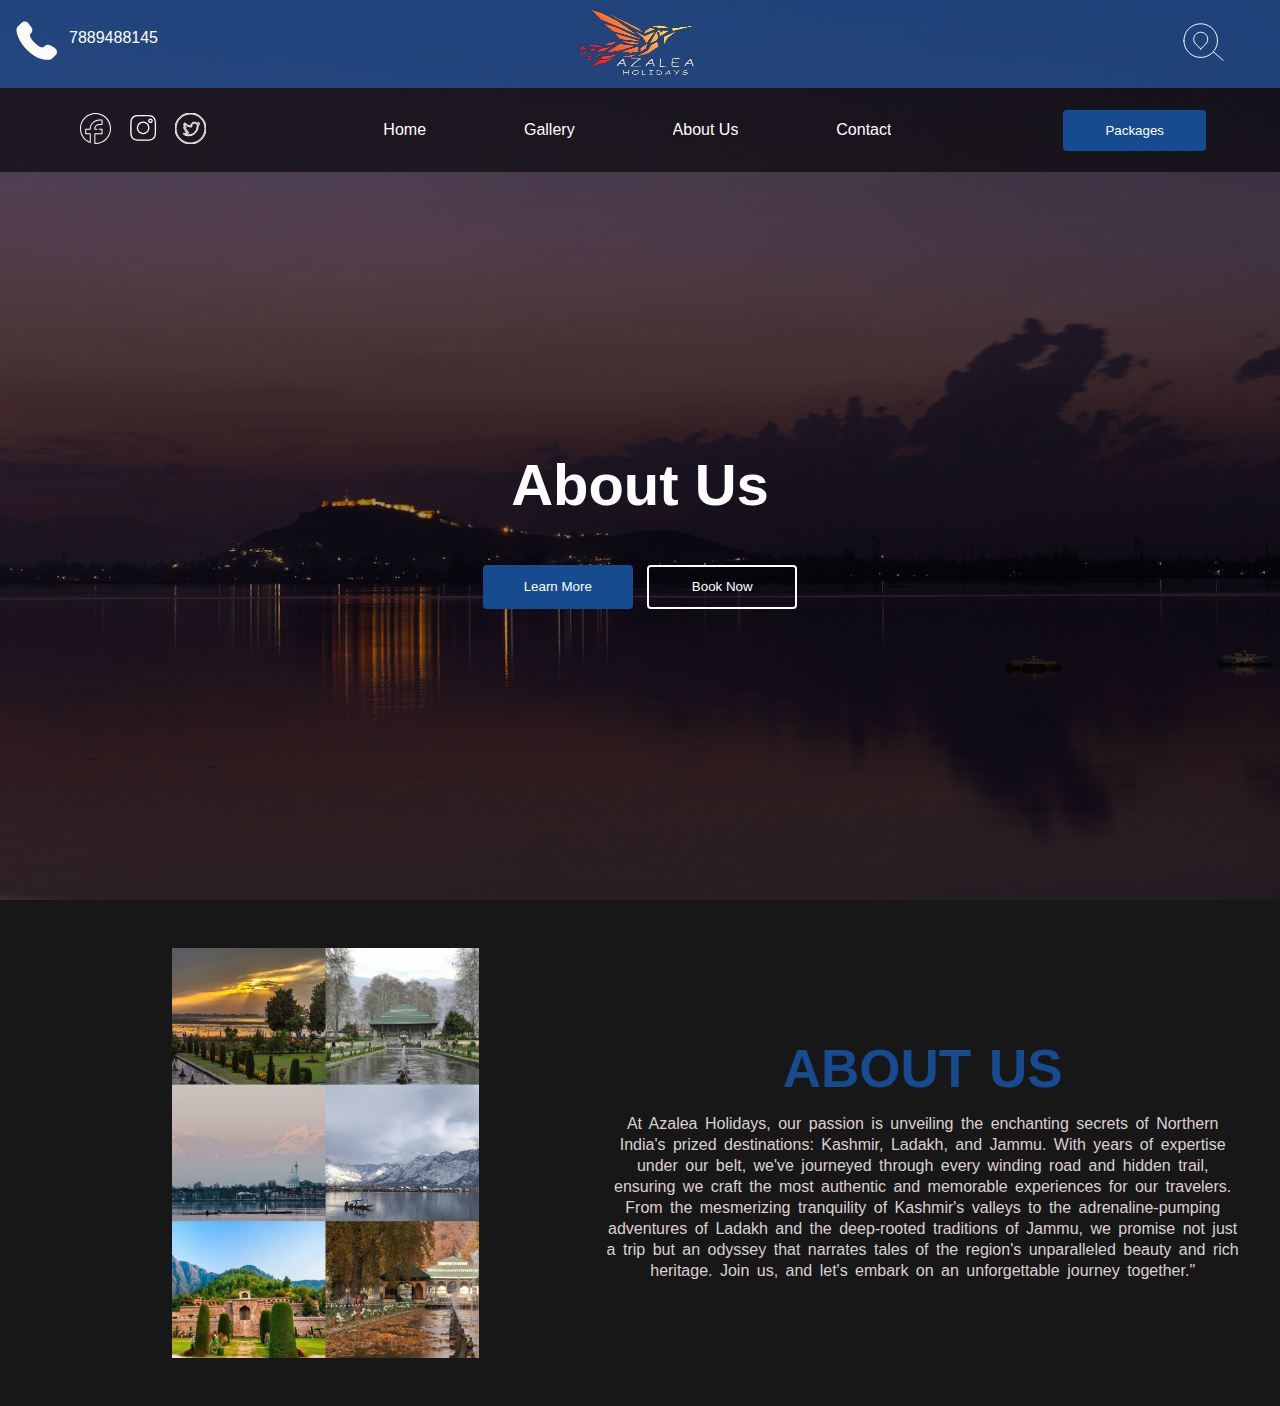
<file: html/about.html>
<!DOCTYPE html>
<html lang="en">
<head>
    <meta charset="UTF-8">
    <meta name="viewport" content="width=device-width, initial-scale=1.0">
    <title>AZALEA</title>
    <link rel="stylesheet" href="/css/style.css">
    <link rel="stylesheet" href="/css/about.css">
</head>
<body>
    <div class="home about">
        <div class="home-one">
            <div class="left">
                <img src="/images/phone.svg" alt="">
                <p>7889488145<p>
            </div>
            <img src="/images/logo.png" alt="">
            <div class="search">
                <img src="/images/search.svg" alt="">
            </div>
        </div>
        <div  id="burger" class="burger">
            <div class="line"></div>
            <div class="line"></div>
            <div class="line"></div>
        </div>
        <div  id="navigation" class="navigation">
            <div class="left">
                <img src="/images/facebook.svg" alt="">
                <img src="/images/insta.svg" alt="">
                <img src="/images/twitter.svg" alt="">
            </div>
            <ul>
                <li><a href="/index.html">Home</a></li>
                <li><a href="/html/gallery.html">Gallery</a></li>
                <li><a href="/html/about.html">About Us</a></li>
                <li><a href="/html/contact.html">Contact</a></li>
            </ul>
            <button class="btn">Packages</button>
        </div>
        <div class="home-main">
            <h1>About Us</h1>
            
            <div class="buttons">
                <button class="btn"><a href="/html/about.html">Learn More</a></button>
                <button class="btn btna"><a href="https://wa.me/+917889488145">Book Now</a></button>
            </div>
        </div>
    </div>
    <div class="about-main">
        <div class="about-left">
            <img src="/images/collage.jpg" alt="">
        </div>
        <div class="about-right">
            <h1>ABOUT US</h1>
            <p>At Azalea Holidays, our passion is unveiling the enchanting secrets of Northern India's prized destinations: Kashmir, Ladakh, and Jammu. With years of expertise under our belt, we've journeyed through every winding road and hidden trail, ensuring we craft the most authentic and memorable experiences for our travelers. From the mesmerizing tranquility of Kashmir's valleys to the adrenaline-pumping adventures of Ladakh and the deep-rooted traditions of Jammu, we promise not just a trip but an odyssey that narrates tales of the region's unparalleled beauty and rich heritage. Join us, and let's embark on an unforgettable journey together."</p>
        </div>
    </div>
    <script src="/index.js"></script>
</body>
</html>
</file>
<file: css/style.css>
*{
    padding: 0%;
    margin: 0%;
    list-style: none;
    text-decoration: none;
    font-family: 'Montserrat', sans-serif;
    overflow-x: hidden;
    /* box-sizing: border-box; */
}

body {
    background-color: white;
    color: white;
}

.home
{
    height: 100vh;
    width: 100%;
    background: url('/images/gulmarg.jpg') no-repeat center center/cover;
    box-shadow: inset 0 0 0 1000px rgba(0,0,0,.4);
    display: flex;
    align-items: center;
    flex-direction: column;
    /* background-attachment: fixed; */
    /* position: absolute; */
    /* margin-bottom: 4rem; */
}

.about{
    background: url('/images/about-home.jpg') no-repeat center center/cover;
}

.navigation
{

    width: 100%;
    height: 84px;
    display: flex;
    align-items: center;
    justify-content: space-evenly;
    background-color: rgba(0,0,0,.6);
    position: relative;
}

.left img
{
    width: 31px;
    margin: 6px;
}

.navigation ul
{
    width: 55%;
    display: flex;
    align-items: center;
    justify-content: space-evenly;
}

.navigation a
{
    color: white;
    transition: 0.5s ease-in;
}
.navigation a:hover
{
    color: #1752a0;

}

.btn
{
    width: 143px;
    height: 41px;
    border-radius: 4px;
    outline: none;
    border: none;
    background-color: #174B90;
    color: white;

}

.home-one
{
    top: 2%;
    width: 100%;
    display: flex;
    align-items: center;
    justify-content: space-between;
    background-color: rgba(23, 75, 144,.7);
    /* background-color: rgba(224, 68, 11,.6); */
}

.home-one img
{
    width: 153px;
    height: 84px;
}

.home-one .left
{
    display: flex;
    align-items: center;
    justify-content:center;
}

.home-one .left img
{
    width: 57px;
    height: 54px;
}


.home-one .left p
{
    margin-bottom: 12px;
}

.home-main
{
    height: 80vh;
    width: 100%;
    display: flex;
    align-items: center;
    justify-content: center;
    text-align: center;
    flex-direction: column;
}

.home-main h1
{
    font-size: 58px;
    margin-bottom: 10px;
}

.buttons
{
    margin-top: 32px;

}

.buttons .btn
{
    width: 150px;
    height: 44px;
    margin: 5px;
}

.btna
{
    background-color: transparent;
    border: 2px solid white;
}

.enquire
{
    margin: 0 auto;
    width: 90%;
    height: 74%;
    display: flex;
    align-items: center;
    justify-content: center;
    background-color: rgba(23, 75, 144);
    position: absolute;
    top: 23%;
    left: 5%;  
    z-index: 5;  
    padding: 1rem 0;
    /* overflow-y: hidden; */
}

#close{
    margin-top: 6px;
    font-weight: 400;
    cursor: pointer;
}

.enquire form
{
    width: 80%;
    flex-direction: column;
    display: flex;
    align-items: center;
    justify-content: space-between;
}

.enquire button
{
    background-color: transparent;
    border: 2px solid white;
    width: 134px;
    height: 42px;
    margin-top: 36px;
}

form input
{
    width: 196px;
    height: 8px;
    border-radius: 43px;
    outline: none;
    border: none;
    padding: 16px;
}

form select{
    width: 226px;
    height: 37px;
    border-radius: 43px;
    outline: none;
    border: none;
    padding-left: 16px;
}

.enquire form p
{
    margin-top:7px;
    margin-left: 24px;
}

.best
{
    height: 100%;
    padding: 3rem 0rem;
    display: flex;
    align-items: center;
    justify-content: center;
    flex-direction: column;
    background-color: white;
}

/* .besta{
    margin-top: 53rem;
} */

.best p{
    color: #102e55;    
    font-size: 22px;
    margin: 4px;
}

.best h1
{
    color: #08254d;
    font-size: 43px;
    font-weight: 700;
}

.best-main
{
    padding-top: 3rem;
    width: 100%;
    display: flex;
    align-items: center;
    justify-content: space-evenly;
    flex-wrap: wrap;
}

.card
{
    height: 460px;
    width: 360px;
    position: relative;
    border-radius: 24px;
}

.carda{
    background: url('/images/snow.jpg') no-repeat center center/cover;

}

.cardb{
    background: url('/images/gulmarg.jpg') no-repeat center center/cover;

}

.cardc{
    background: url('/images/tulip.jpg') no-repeat center center/cover;

}

.card-main
{
    width: 80%;
    height: 25%;
    background-color: white;
    color: black;
    position: absolute;
    bottom: 10%;
    left: 5%;
    padding: 12px;
    border-radius: 33px;
}

.stars
{
    position: absolute;
    bottom: 37%;
    z-index: 3;
    right: 13%;
    background-color: #174B90;
    padding: 4px 13px;
    border-radius: 13px;
    font-size: 14px;
}

.card-main p:nth-child(1)
{
    font-size: 14px;
    margin-top: 10px;
    color: #174B90;
}

.card-main h2
{
    font-weight: 600;
    margin-bottom: 8px;
    margin-top: 4px;
    font-size: 21px;
}

.card-main p:nth-child(2)
{
    font-size: 11px;
}

.pack{
    display: flex;
    align-items: center;
    justify-content: center;
    width: 80%;
    height: 330px;
    border-radius: 37px;
    overflow-y: hidden;
    margin: 2rem 0;
}

.pack .left{
    height: 100%;
    width: 32%;
}

.pack .lefta{
    background: url('/images/dal\ lake2.jpg') no-repeat center center/cover;
}
.pack .leftb{
    background: url('/images/pahalgam.jpg') no-repeat center center/cover;
}
.pack .leftc{
    background: url('/images/pahalgam\ 2.jpg') no-repeat center center/cover;
}

.pack .right,.pack .mid{
    display: flex;
    align-items: center;
    justify-content: center;
    flex-direction: column;
}

.pack .mid{
    width: 44%;
    height: 100%;
    background-color: white;
}

.pack .right{
    width: 24%;
    height: 100%;
    background-color: #174B90;
    color: white;
}

.pack .mid
{
    color: #08254d;
    padding: 1rem;
}

.pack h1
{
    color: rgb(214, 208, 208);
}

.pack button
{
    border: 2px solid white;
    margin-top: 12px;
}

.pack .right p{
    color: white;
}

.pack b{
    color: rgb(193, 187, 187);
}
a{
    color: white;
}



@media only screen and (max-width: 1080px) {
    .navigation {
        width: 94%;
    }
    
    .home-main h1 {
        font-size: 37px;
    }
    
    
    .home-main p{
        display: none;
    }
    
    
    .enquire form {
        width: 90%;
    }
    
    form input {
        width: 114px;
        height: 18px;
    }
    
    .best h1 {
        color: #08254d;
        font-size: 33px;
    }
    
    .card {
        margin-top: 2rem;
        margin-bottom: 2rem;
    }
    
    .pack{
        flex-direction: column;
        height: 100%;
    }
    
    .pack .mid {
        width: 100%;
        height: 100%;
        text-align: justify;
    }    
    
    .pack .left {
        height: 263px;
        width: 100%;
    }
    .pack .right {
        height: 163px;
        width: 100%;
    }

    form input {
        width: 177px;
        height: 3px;
    }
}

@media only screen and (max-width: 680px) {

    .home-one .left p {
        display: none;
    }

    .home-one img {
        width: 91px;
        height: 84px;
    }

    .home-one .left img {
        width: 75px;
        height: 54px;
    }

    .home-one {
        width: 100%;
        padding-top: 14px;
        overflow-y: hidden;
    }

    .home-one img {
        width: 96px;
        height: 59px;
    }

    .home-main h1 {
        font-size: 30px;
    }


    .enquire form {
        width: 90%;
        flex-direction: column;
    }

    form input {
        width: 183px;
        height: 12px;
        margin-top: -11px;
    }

    .enquire form p {
        margin-left: 19px;
    }

        
    .enquire
    {
        height: 88%;
        top: 13%;
    }
    .form-inside{
        margin-top: 26px;
    }

    .best h1 {
        font-size: 23px;
    }

    .card {
        height: 439px;
        width: 347px;
    }

    .mid h2{
        text-align: center;
    }

    .best h1 {
        font-size: 38px;
    }

    .best h1 {
        font-size: 25px;
    }
    
    .burger{
        display: flex;
        align-items: center;
        justify-content: center;
        flex-direction: column;
        position: absolute;
        left: 3%;
        top: 5%;
        z-index: 2;
    }

    .line{
        width: 28px;
        height: 2px;
        margin: 3px;
        background-color: white;
    }

    .search{
        display: none;
    }

    .home-one {
        width: 94%;
    }

    .navhid{
        display: none;
    }

    .navigation {
        width: 100%;
        background: #08254d;
        flex-direction: column;
        height: 100%;
        position: absolute;
        top: 0%;
        left: 0%;
    }

    .navigation ul{
        flex-direction: column;
    }

    .navigation li{
        margin: 9px;
    }

    .dropdown{
        display: none;
    }

    .home-one {
        width: 100%;
        justify-content: right;
    }

    .home-one .left {
        display: none;
    }

    .home-main {
        height: 85vh;
    }

    .home-main h1 {
        font-size: 30px;
        margin-top: 193px;
    }

    .enquire button {
        margin-top: 21px;
        margin-bottom: 3px;
    }

    .form-inside {
        margin-top: 18px;
    }

    form input {
        height: 4px;
    }

    .enquire form p {
        margin-top: 0px;
    }

    .enquire {
        height: 79%;
        top: 13%;
    }
}

@media only screen and (max-width: 460px) {

    .home-main h1 {
        font-size: 21px;
    }

    .best h1 {
        font-size: 22px;
    }

    .card {
        height: 414px;
        width: 308px;
    }

    .home {
        box-shadow: inset 0 0 0 1000px rgba(0,0,0,.6);
    }

    .best p {
        color: #102e55;
        font-size: 15px;
    }

    .mid h2 {
        text-align: center;
        font-size: 18px;
    }
}
</file>
<file: css/about.css>
.about-main{
    background-color: rgb(24, 23, 23);
    height: 100%;
    width: 100%;
    /* margin: 3rem; */
    display: flex;
    align-items: center;
    justify-content: space-evenly;
    padding: 3rem;
}

.about-left{
    width: 30%;
    display: flex;
    align-items: center;
    justify-content: center;

}

.about-left img{
    width: 80%;
    height: 60%;
}

.about-right{
    height: 100%;
    display: flex;
    align-items: center;
    justify-content: center;
    flex-direction: column;
    width: 50%;
    text-align: center;
    word-spacing: 3px;
}

.about-right h1{
    margin: 14px;
    color: #174B90;
    font-size: 53px;
    font-weight: 600;
}
.about-right p
{
    color: rgb(219, 209, 209);
    line-height: 21px;
}

@media only screen and (max-width: 1080px) {
    .about-main{
        flex-direction: column;
        justify-content: center;
        padding:0%;
        padding-top: 3rem;
        padding-bottom: 3rem;
    }
    .about-left{
        width: 60%;
    }
    .about-right{
        width: 60%;
        text-align: center;
    }
}
@media only screen and (max-width: 760px) {
    .about-right h1 {
        font-size: 43px;
    }
    .about-right{
        text-align: justify;
    }
}
@media only screen and (max-width: 600px) {
    .about-right h1 {
        font-size: 43px;
    }
    .about-right {
        width: 86%;
        text-align: justify;
    }
    .about-left {
        width: 87%;
    }

    .about-right h1 {
        font-size: 43px;
        color: #d1c8c8;
    }
    .about-left img{
        width: 100%;
    }
}
</file>
